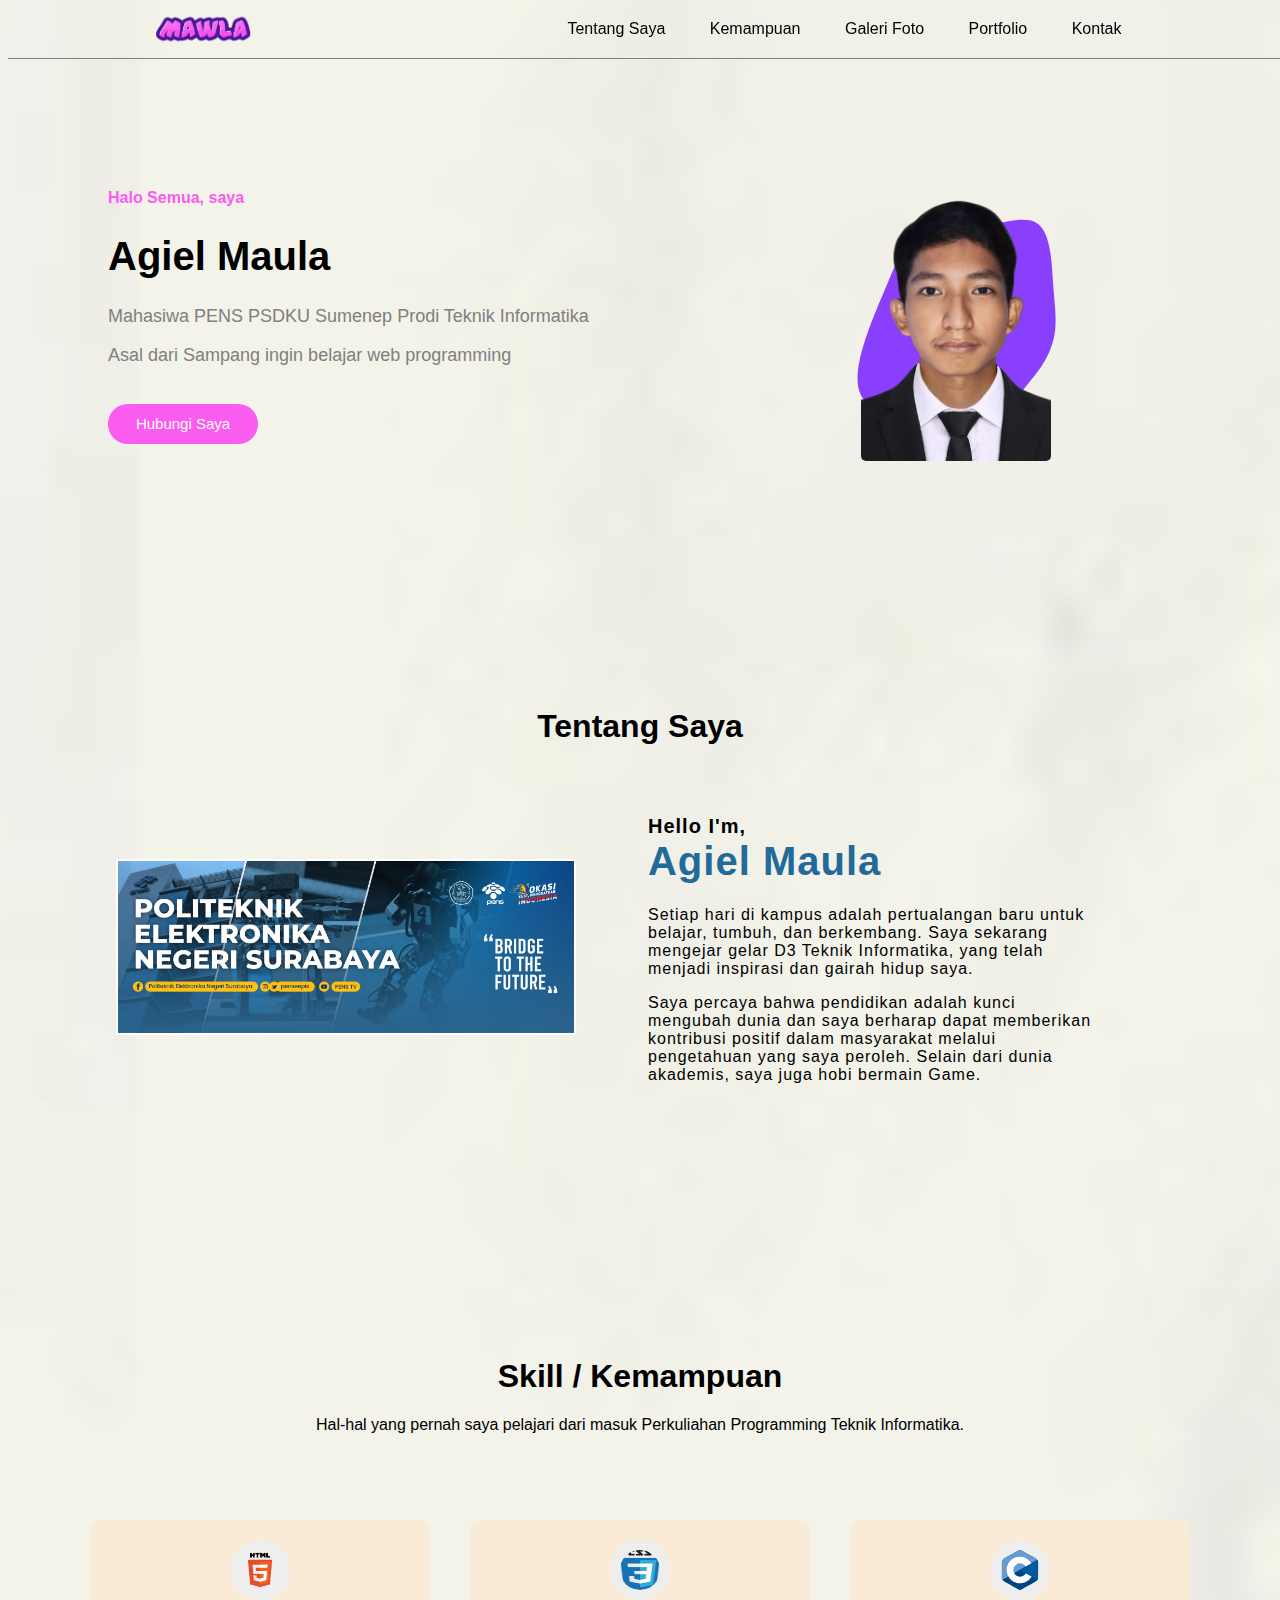
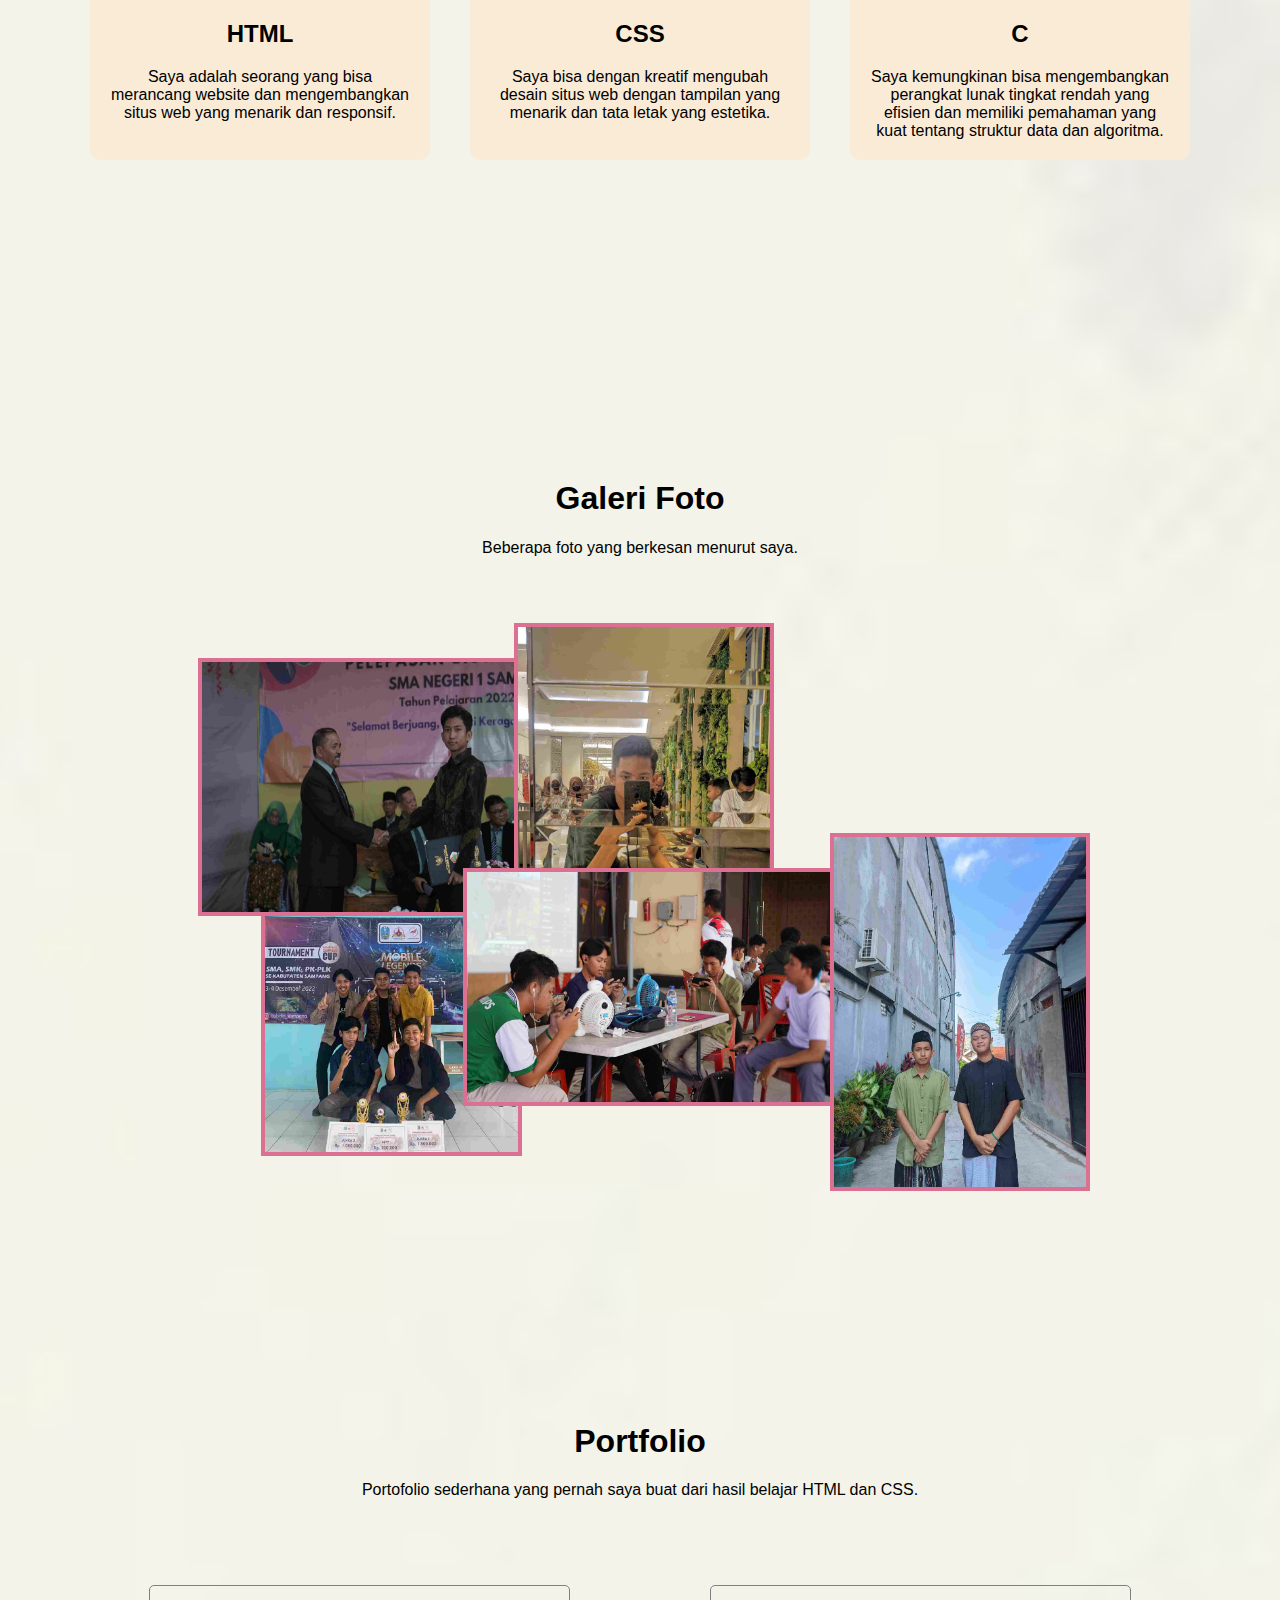
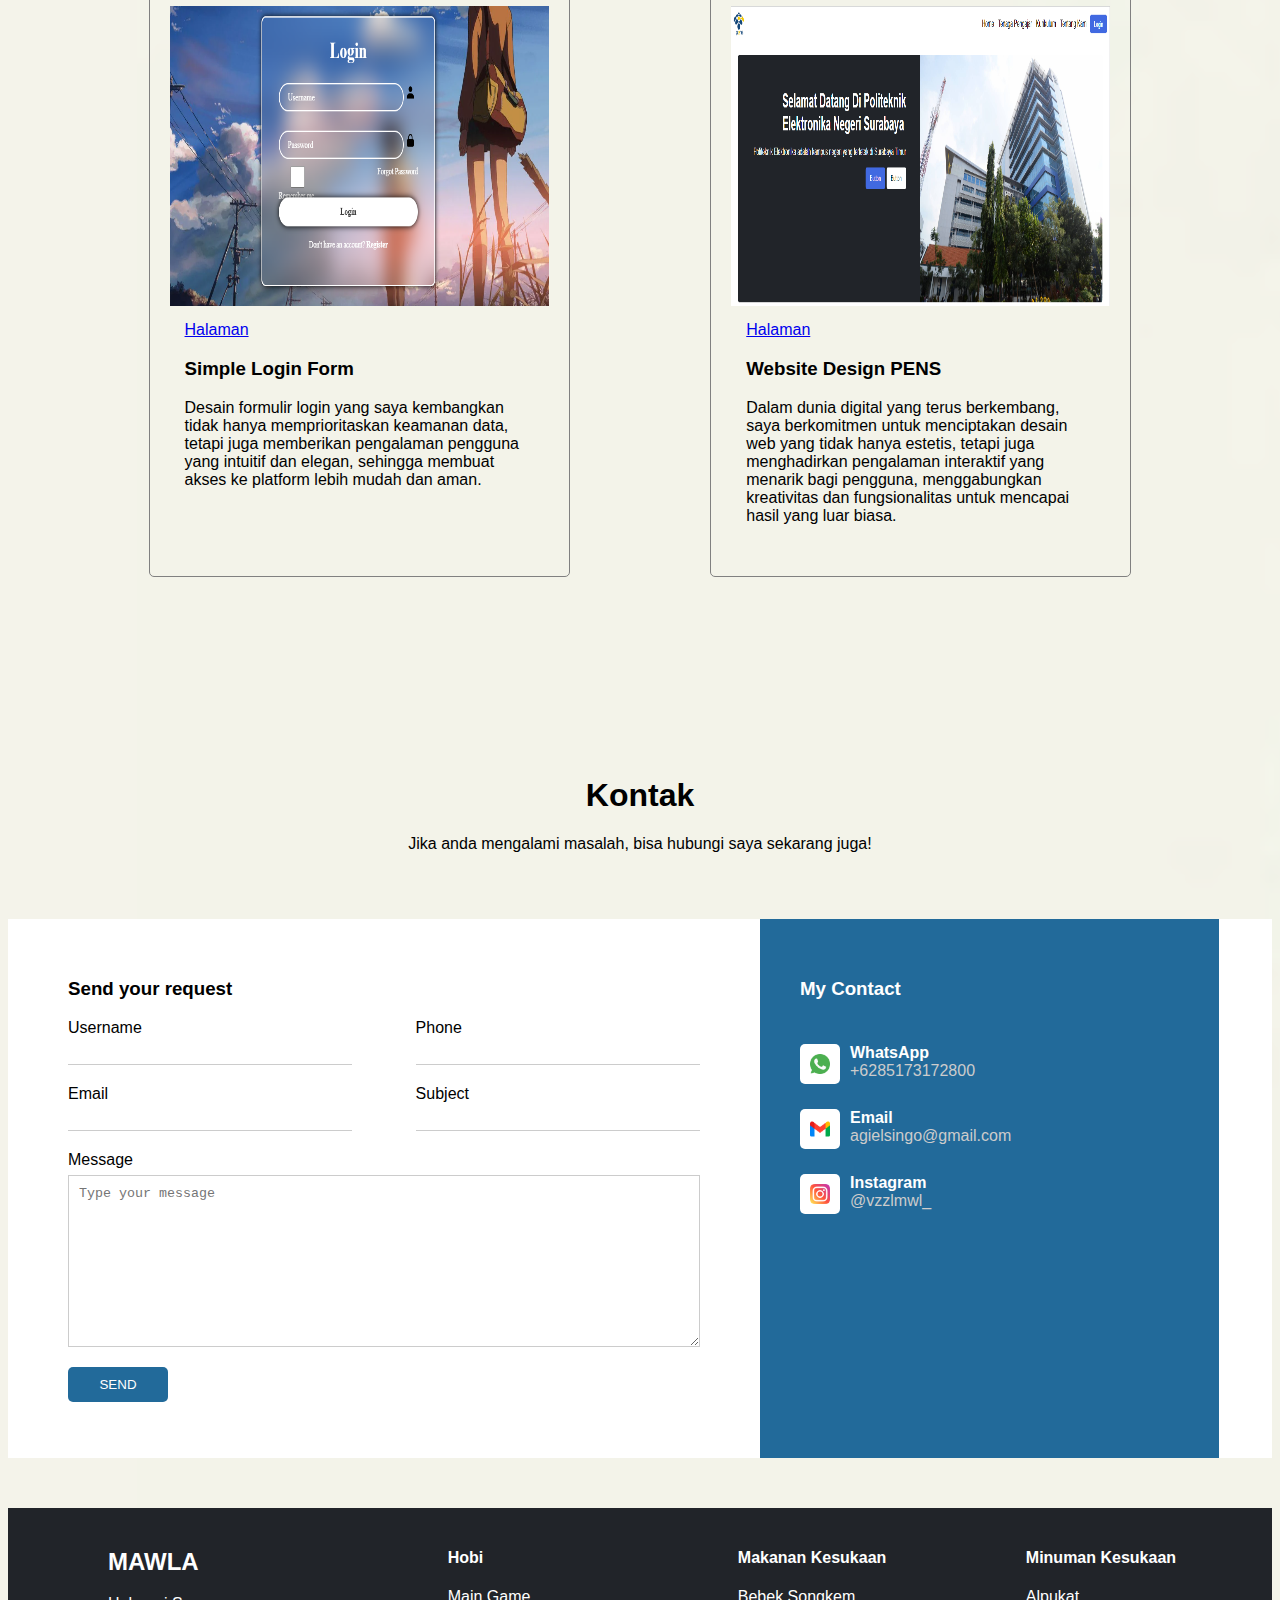
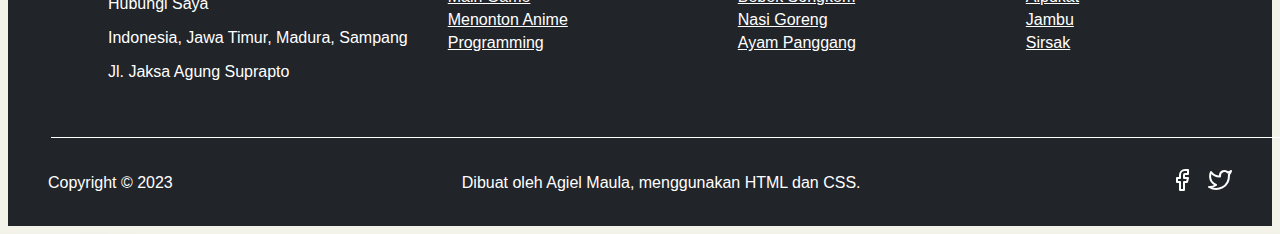
<file: index.html>
<html>

<head>
    <title>Agiel Maula</title>
    <link rel="stylesheet" href="style.css">
</head>

<body>
    <nav class="navbar">
        <img src="foto/mawla.png">
        <div class="nav">
            <a href="#tentang">Tentang Saya</a>
            <a href="#kemampuan">Kemampuan</a>
            <a href="#galeri">Galeri Foto</a>
            <a href="#port">Portfolio</a>
            <a href="#kontak">Kontak</a>
        </div>
    </nav>

    <header class="header">
        <div class="intro">
            <div class="teks">
                <h4>Halo Semua, saya</h4>
                <h1>Agiel Maula</h1>
                <p>Mahasiwa PENS PSDKU Sumenep Prodi Teknik Informatika</p>
                <p>Asal dari Sampang ingin belajar web programming</p>
                <button>Hubungi Saya</button>
            </div>
        </div>

        <div class="foto">
            <div class="foto1">
                <img src="foto/blob.svg">
            </div>
            <div class="foto2">
                <img src="foto/foto.png">
            </div>
        </div>
    </header>

    <section id="tentang">
        <div class="bg">
            <div class="judul">
                <h1>Tentang Saya</h1>
            </div>

            <div class="isi">
                <div class="logo">
                    <img src="foto/pens1.jpg">
                </div>

                <div class="teks2">
                    <h3>Hello I'm,</h3>
                    <h4><span>Agiel Maula</span></h4>
                    <p>Setiap hari di kampus adalah pertualangan baru untuk belajar, tumbuh, dan berkembang. Saya
                        sekarang mengejar gelar D3 Teknik Informatika, yang telah menjadi inspirasi dan gairah hidup
                        saya.</p>
                    <p>Saya percaya bahwa pendidikan adalah kunci mengubah dunia dan saya berharap dapat memberikan
                        kontribusi positif dalam masyarakat melalui pengetahuan yang saya peroleh. Selain dari dunia
                        akademis, saya juga hobi bermain Game.</p>
                </div>
            </div>
        </div>
    </section>

    <section id="kemampuan">
        <div class="judul">
            <h1>Skill / Kemampuan</h1>
            <p>Hal-hal yang pernah saya pelajari dari masuk Perkuliahan Programming Teknik Informatika.</p>
        </div>

        <div class="isinya">
            <div class="content">
                <img src="foto/html.png">
                <h2>HTML</h2>
                <p>Saya adalah seorang yang bisa merancang website dan mengembangkan situs web yang menarik dan
                    responsif.</p>
            </div>

            <div class="content">
                <img src="foto/css.png">
                <h2>CSS</h2>
                <p>Saya bisa dengan kreatif mengubah desain situs web dengan tampilan yang menarik dan tata letak yang
                    estetika.</p>
            </div>

            <div class="content">
                <img src="foto/C.svg">
                <h2>C</h2>
                <p>Saya kemungkinan bisa mengembangkan perangkat lunak tingkat rendah yang efisien dan memiliki
                    pemahaman yang kuat tentang struktur data dan algoritma.</p>
            </div>
        </div>
    </section>

    <section id="galeri">
        <div class="judul">
            <h1>Galeri Foto</h1>
            <p>Beberapa foto yang berkesan menurut saya.</p>
        </div>

        <div class="photo">
            <div>
                <img src="foto/galeri1.jpg" class="galeri1">
            </div>
            <div>
                <img src="foto/galeri2.jpg" class="galeri2">
            </div>
            <div>
                <img src="foto/galeri3.JPG" class="galeri3">
            </div>
            <div>
                <img src="foto/galeri4.JPG" class="galeri4">
            </div>
            <div>
                <img src="foto/galeri6.jpg" class="galeri6">
            </div>
        </div>
    </section>

    <section id="port">
        <div class="judul">
            <h1>Portfolio</h1>
            <p>Portofolio sederhana yang pernah saya buat dari hasil belajar HTML dan CSS.</p>
        </div>

        <div class="porto">
            <div class="portofo">
                <img src="foto/portofolio1.PNG" class="portofolio">
                <div class="isi-porto">
                    <a href="Login form/index.html">Halaman</a>
                    <h3>Simple Login Form</h3>
                    <p>Desain formulir login yang saya kembangkan tidak hanya memprioritaskan keamanan data, tetapi juga
                        memberikan pengalaman pengguna yang intuitif dan elegan, sehingga membuat akses ke platform
                        lebih mudah dan aman.</p>
                </div>
            </div>

            <div class="portofo">
                <img src="foto/portofolio2.PNG" class="portofolio">
                <div class="isi-porto">
                    <a href="Web PENS Design/index.html">Halaman</a>
                    <h3>Website Design PENS</h3>
                    <p>Dalam dunia digital yang terus berkembang, saya berkomitmen untuk menciptakan desain web yang
                        tidak hanya estetis, tetapi juga menghadirkan pengalaman interaktif yang menarik bagi pengguna,
                        menggabungkan kreativitas dan fungsionalitas untuk mencapai hasil yang luar biasa.</p>
                </div>
            </div>
        </div>
    </section>

    <section id="kontak">
        <div class="judul">
            <h1>Kontak</h1>
            <p>Jika anda mengalami masalah, bisa hubungi saya sekarang juga!</p>
        </div>

        <div class="contact-box">
            <div class="contact-left">
                <h3>Send your request</h3>
                <form>
                    <div class="input-row">
                        <div class="input-group">
                            <label>Username</label>
                            <input type="text">
                        </div>
                        <div class="input-group">
                            <label>Phone</label>
                            <input type="text">
                        </div>
                    </div>
                    <div class="input-row">
                        <div class="input-group">
                            <label>Email</label>
                            <input type="text">
                        </div>
                        <div class="input-group">
                            <label>Subject</label>
                            <input type="text">
                        </div>
                    </div>
                    <label>Message</label>
                    <textarea rows="10" placeholder="Type your message"></textarea>
                    <button type="submit" class="kirim">SEND</button>
                </form>
            </div>
            <div class="contact-right">
                <h3>My Contact</h3>
                <div class="data">
                    <div class="icon">
                        <img src="foto/whatsapp.png" class="iconimg">
                        <div class="isine">
                            <b>WhatsApp</b>
                            <a href="https://wa.me/6285173172800">+6285173172800</a>
                        </div>
                    </div>
    
                    <div class="icon">
                        <img src="foto/gmail.png" class="iconimg">
                        <div class="isine">
                            <b>Email</b>
                            <a href="https://mail.google.com/mail/u/0/#inbox?compose=new">agielsingo@gmail.com</a>
                        </div>
                    </div>
    
                    <div class="icon">
                        <img src="foto/instagram.png" class="iconimg">
                        <div class="isine">
                            <b>Instagram</b>
                            <a href="https://instagram.com/vzzlwml_">@vzzlmwl_</a>
                        </div>
                    </div>
                </div>
            </div>
        </div>
    </section>

    <footer class="footer">
		<div class="informasi">
            <div class="departemen1">
                <h2>MAWLA</h2>
                <p>Hubungi Saya</p>
                <p>Indonesia, Jawa Timur, Madura, Sampang</p>
                <p>Jl. Jaksa Agung Suprapto
                </p>
            </div>
			<div class="departemen">
				<ul>
					<h4>Hobi</h4>
					<li><a href="#">Main Game</a></li>
					<li><a href="#">Menonton Anime</a></li>
					<li><a href="#">Programming</a></li>
				</ul>
			</div>

			<div class="departemen">
				<ul>
					<h4>Makanan Kesukaan</h4>
					<li><a href="#">Bebek Songkem</a></li>
					<li><a href="#">Nasi Goreng</a></li>
					<li><a href="#">Ayam Panggang</a></li>
				</ul>
			</div>

			<div class="departemen">
				<ul>
					<h4>Minuman Kesukaan</h4>
					<li><a href="#">Alpukat</a></li>
					<li><a href="#">Jambu</a></li>
					<li><a href="#">Sirsak</a></li>
				</ul>
			</div>
		</div>

		<hr>

		<div class="copyright">
			<p>Copyright © 2023</p>
            <p>Dibuat oleh Agiel Maula, menggunakan HTML dan CSS.</p>
			<div class="sosmed">
				<a href="https://facebook.com"><img src="foto/facebook.svg"></a>
				<a href="https://twitter.com"><img src="foto/twitter.svg"></a>
			</div>
		</div>
	</footer>
</body>

</html>
</file>
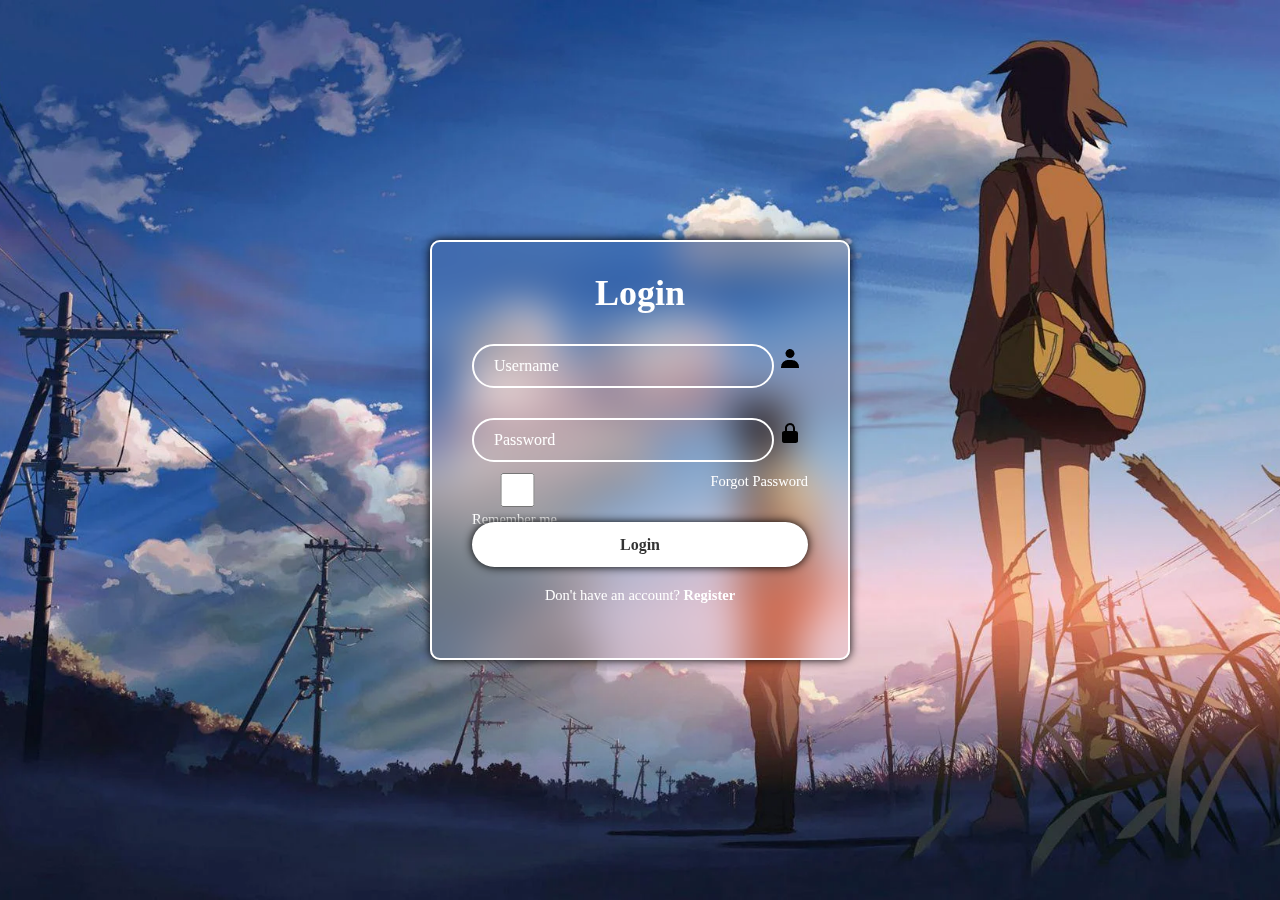
<file: Login form/index.html>
<!DOCTYPE html>
<html lang="en">
<head>
    <meta charset="UTF-8">
    <meta name="viewport" content="width=device-width, initial-scale=1.0"></title>
    <title>Login Form</title>
    <link rel="stylesheet" href="style.css"
    <link href='https://unpkg.com/boxicons@2.1.4/css/boxicons.min.css' rel='stylesheet'>
</head>
<body>
    <div class="wrapper">
        <form action="">
            <h1>Login</h1>
            <div class="input-box">
                <input type="text" placeholder="Username" required>
                <img src="user.png"
            </div>
            <div class="input-box">
                <input type="password" placeholder="Password" required>
                <img src="lock.png"/>
            </div>

            <div class="remember-forgot">
                <label><input type="checkbox">Remember me</label>
                <a href="#">Forgot Password</a>
            </div>
            <button type="submit" class="btn">Login</button>
            <div class="register-link">
                <p>Don't have an account? <a href="#">Register</a></p>
            </div>
        </form>
    </div>
</body>
</html>
</file>
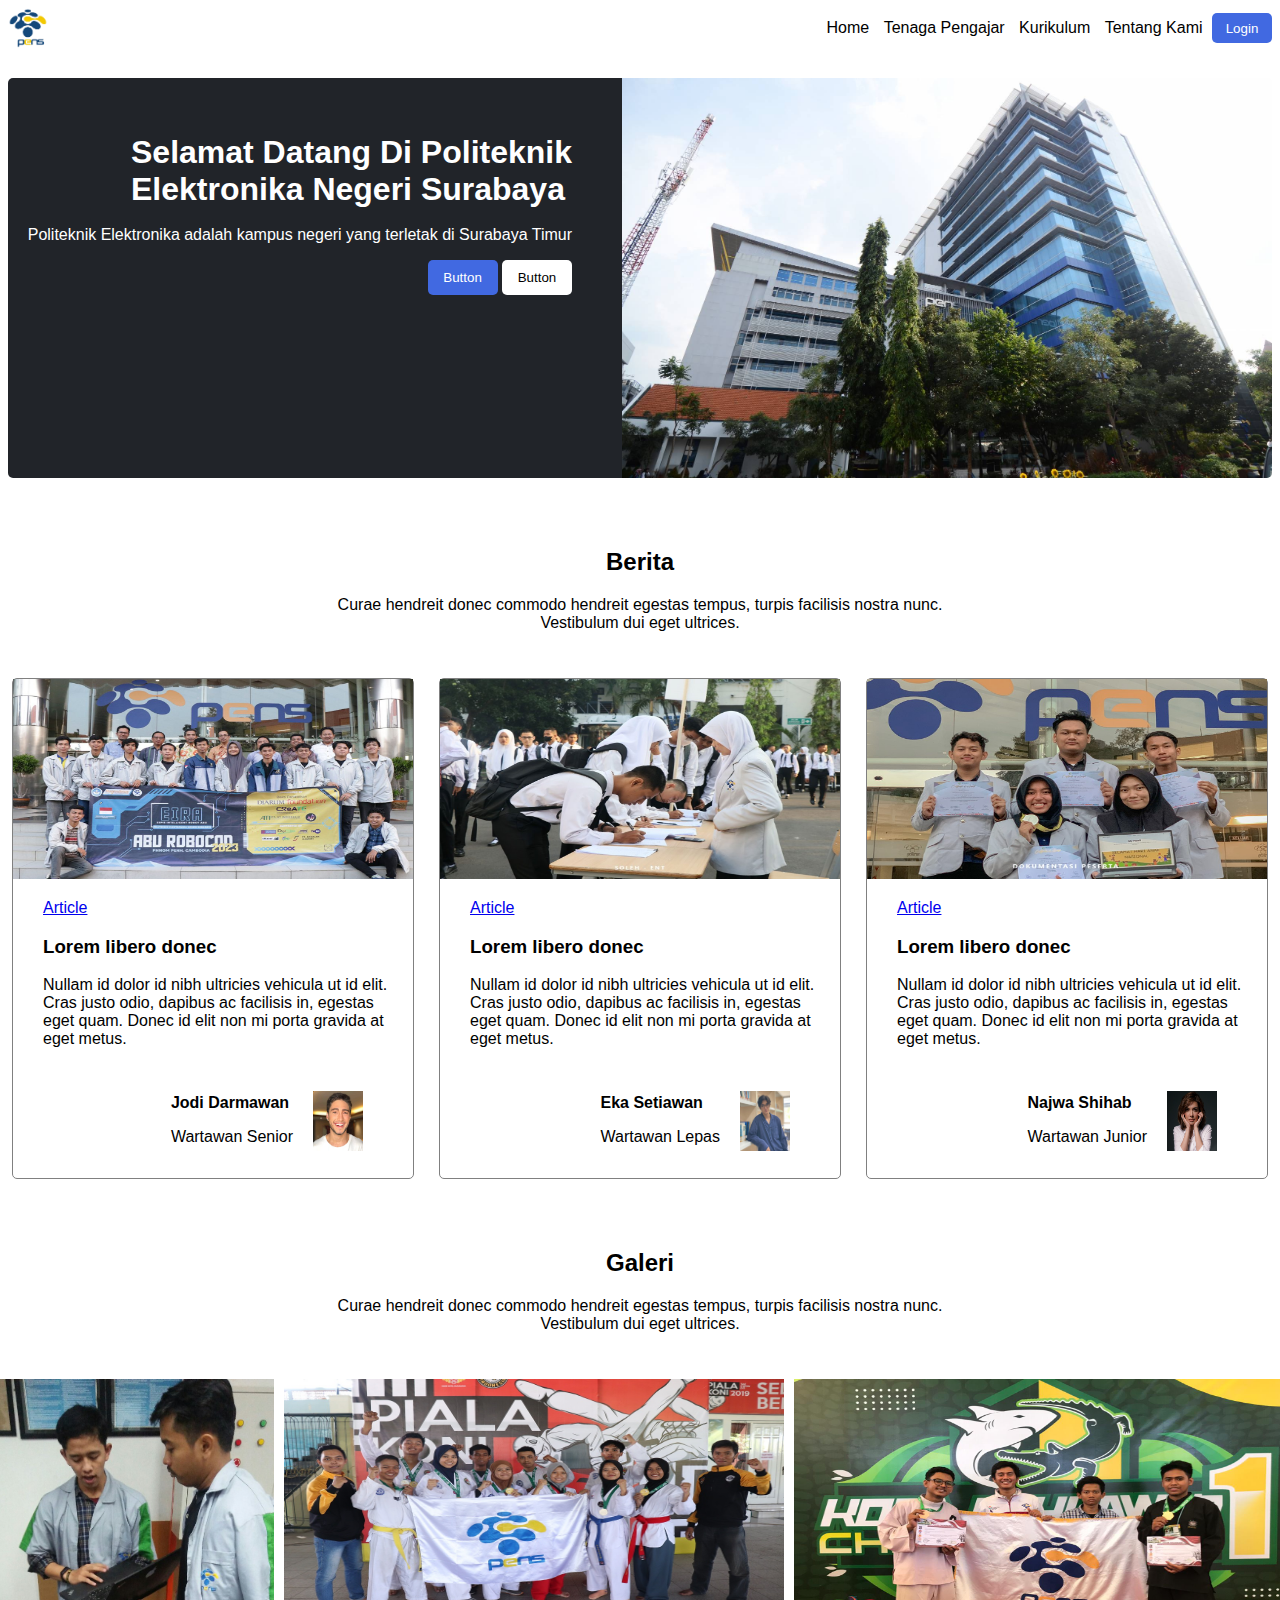
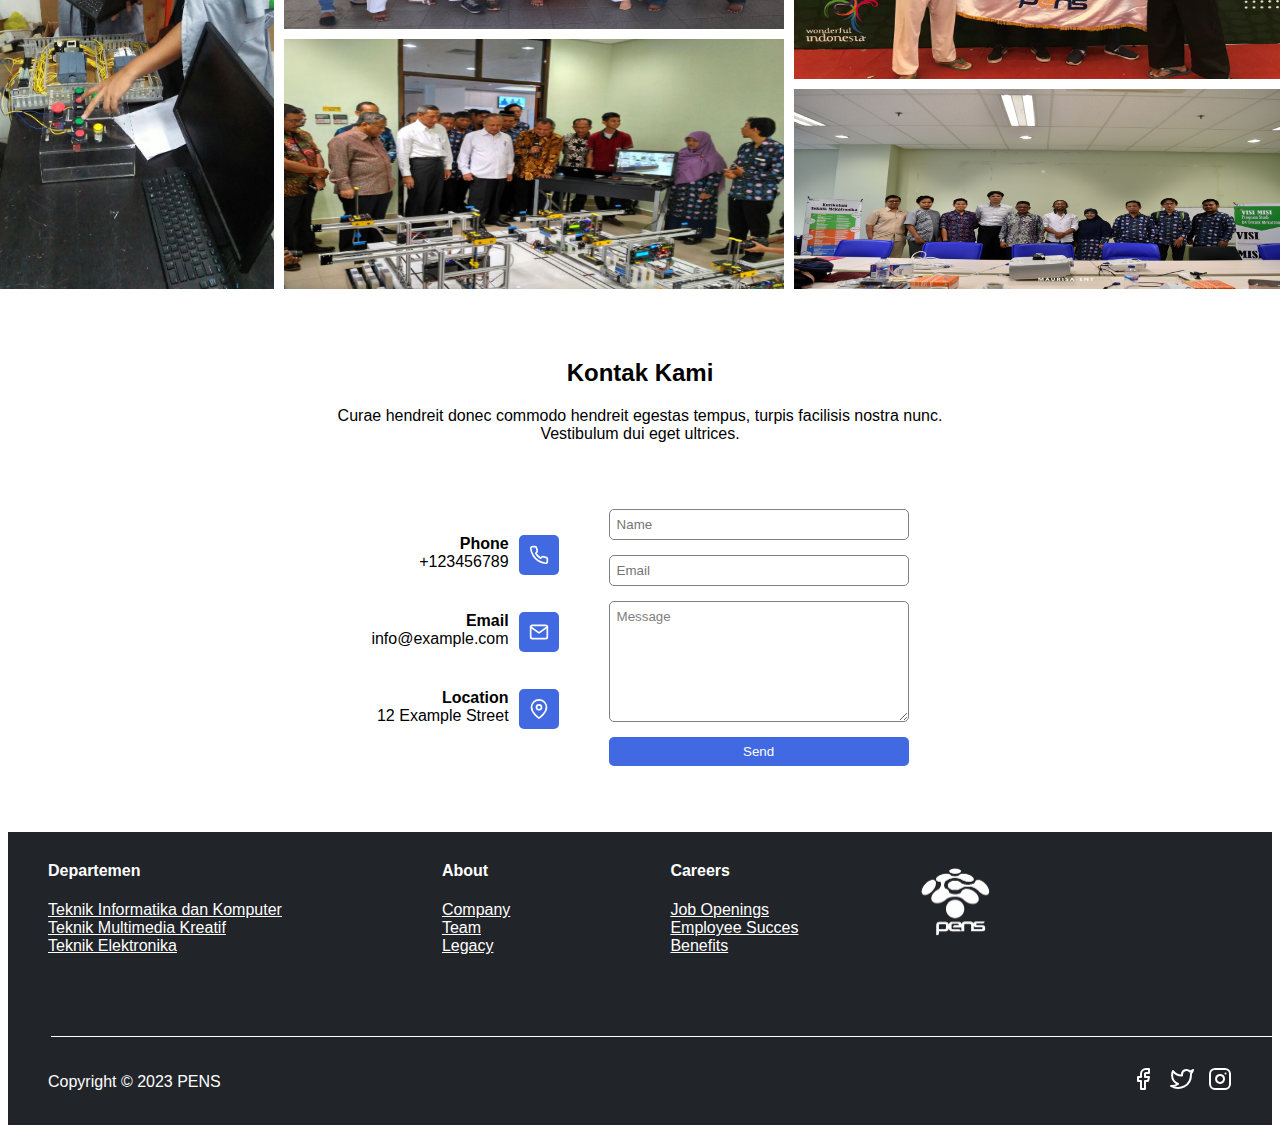
<file: Web PENS Design/index.html>
<html>

<head>
	<title>Latihan Pertemuan 4</title>
	<link rel="stylesheet" href="style.css">
</head>

<body>
	<div class="navbar">
		<img src="logo.png" class="logo">
		<nav class="navigasi">
			<a href="home.html">Home</a>
			<a href="tenagapengajar.html">Tenaga Pengajar</a>
			<a href="kurikulum.html">Kurikulum</a>
			<a href="tentangkami.html">Tentang Kami</a>
			<button class="login">Login</button>
		</nav>
	</div>

	<header class="heading">
		<div class="paragraf">
			<div class="judul">
				<h1>Selamat Datang Di Politeknik <br>Elektronika Negeri Surabaya</h1>
			</div>
			<div class="teks">
				<p>Politeknik Elektronika adalah kampus negeri yang terletak di Surabaya Timur</p>
			</div>
			<div class="tombol">
				<button class="button1">Button</button>
				<button class="button2">Button</button>
			</div>
		</div>
		<div>
			<img src="pens.jpg" class="pens">
		</div>
	</header>

	</div>
	<section class="berita">
		<div class="judulberita">
			<h2>Berita</h2>
			<p>Curae hendreit donec commodo hendreit egestas tempus, turpis facilisis nostra nunc. Vestibulum dui eget
				ultrices.</p>
		</div>

		<div class="isiberita">
			<div class="berita1">
				<img src="article1.jpg" class="article">
				<div class="news">
					<a href="article">Article</a>
					<h3>Lorem libero donec</h3>
					<p>Nullam id dolor id nibh ultricies vehicula ut id elit. Cras justo odio, dapibus ac facilisis in,
						egestas eget quam. Donec id elit non mi porta gravida at eget metus.</p>
				</div>
				<div class="wartawan">
					<ul>
						<li><b>Jodi Darmawan</b></li>
						<li>
							<p>Wartawan Senior</p>
						</li>
					</ul>
					<img src="wartawan1.jpg" class="wartawan_foto">
				</div>
			</div>

			<div class="berita2">
				<img src="article2.jpeg" class="article">
				<div class="news">
					<a href="article">Article</a>
					<h3>Lorem libero donec</h3>
					<p>Nullam id dolor id nibh ultricies vehicula ut id elit. Cras justo odio, dapibus ac facilisis in,
						egestas eget quam. Donec id elit non mi porta gravida at eget metus.</p>
				</div>
				<div class="wartawan">
					<ul>
						<li><b>Eka Setiawan</b></li>
						<li>
							<p>Wartawan Lepas</p>
						</li>
					</ul>
					<img src="wartawan2.jpg" class="wartawan_foto">
				</div>
			</div>

			<div class="berita3">
				<img src="article3.jpg" class="article">
				<div class="news">
					<a href="article">Article</a>
					<h3>Lorem libero donec</h3>
					<p>Nullam id dolor id nibh ultricies vehicula ut id elit. Cras justo odio, dapibus ac facilisis in,
						egestas eget quam. Donec id elit non mi porta gravida at eget metus.</p>
				</div>
				<div class="wartawan">
					<ul>
						<li><b>Najwa Shihab</b></li>
						<li>
							<p>Wartawan Junior</p>
						</li>
					</ul>
					<img src="wartawan3.jpg" class="wartawan_foto">
				</div>

			</div>
		</div>
	</section>

	<section class="galeri">
		<div class="judulgaleri">
			<h2>Galeri</h2>
			<p>Curae hendreit donec commodo hendreit egestas tempus, turpis facilisis nostra nunc. Vestibulum dui eget
				ultrices.</p>
		</div>

		<div class="isigaleri">
			<div>
				<img src="galeri1.jpg" class="galeri1">
			</div>

			<div>
				<div>
					<img src="galeri2.jpg" class="galeri2">
				</div>

				<div>
					<img src="galeri3.jpg" class="galeri3">
				</div>
			</div>

			<div>
				<div>
					<img src="galeri4.jpeg" class="galeri4">
				</div>

				<div>
					<img src="galeri5.jpg" class="galeri5">
				</div>
			</div>
		</div>
	</section>

	<section class="servis">
		<div class="kontak">
			<h2>Kontak Kami</h2>
			<p>Curae hendreit donec commodo hendreit egestas tempus, turpis facilisis nostra nunc. Vestibulum dui eget
				ultrices.</p>
		</div>

		<div class="kontak_isi">
			<div class="data">
				<div class="icon">
					<div class="isi">
						<b>Phone</b>
						<p>+123456789</p>
					</div>
					<img src="phone.svg" class="iconimg">
				</div>

				<div class="icon">
					<div class="isi">
						<b>Email</b>
						<p>info@example.com</p>
					</div>
					<img src="email.svg" class="iconimg">
				</div>

				<div class="icon">
					<div class="isi">
						<b>Location</b>
						<p>12 Example Street</p>
					</div>
					<img src="location.svg" class="iconimg">
				</div>
			</div>

			<form class="kirim">
				<input type="text" placeholder="Name">
				<input type="text" placeholder="Email">
				<textarea name="" id="" cols="30" rows="7">Message</textarea>
				<button class="tombolkirim">Send</button>
			</form>
		</div>
	</section>

	<footer class="footer">
		<div class="informasi">
			<div class="departemen">
				<ul>
					<h4>Departemen</h4>
					<li><a href="#">Teknik Informatika dan Komputer</a></li>
					<li><a href="#">Teknik Multimedia Kreatif</a></li>
					<li><a href="#">Teknik Elektronika</a></li>
				</ul>
			</div>

			<div class="departemen">
				<ul>
					<h4>About</h4>
					<li><a href="#">Company</a></li>
					<li><a href="#">Team</a></li>
					<li><a href="#">Legacy</a></li>
				</ul>
			</div>

			<div class="departemen">
				<ul>
					<h4>Careers</h4>
					<li><a href="#">Job Openings</a></li>
					<li><a href="#">Employee Succes</a></li>
					<li><a href="#">Benefits</a></li>
				</ul>
			</div>

			<div>
				<img src="gambarlogo.png" class="gambarlogo">
			</div>
		</div>

		<hr>

		<div class="copyright">
			<p>Copyright © 2023 PENS</p>
			<div class="sosmed">
				<img src="facebook.svg">
				<img src="twitter.svg">
				<img src="instagram.svg">
			</div>
		</div>
	</footer>
</body>

</html>
</file>
<file: style.css>
body {
    font-family: arial;
    background-image: url('foto/bg1.png');
    background-position: center;
    background-size: cover;
}

.navbar {
    display: flex;
    flex-direction: row;
    justify-content: space-around;
    align-items: center;
    font-family: arial;
    background: transparent;
    backdrop-filter: blur(20px);
    position: fixed;
    top: 0;
    width: 100%;
    z-index: 9999999;
    border-bottom: 1px solid gray;
}

.navbar img {
    width: 100px;
    height: 40px;
}

.navbar a {
    margin: 10px;
    text-decoration: 10px;
    color: black;
    padding: 10px;
    display: inline-block;
}

.nav a:hover {
    border: 2px solid #4c1699;
    border-radius: 10px;
    color:#fa5cef;
    background-color: #4c1699;
    transition: 0.1s;
}

.header button {
    border-radius: 30px;
    padding: 10px;
    width: 150px;
    height: 40px;
    background-color: #fa5cef;
    color: white;
    border: 2px;
    font-size: 15px;
    margin-top: 20px;
    cursor: pointer;
}

.header {
    position: relative;
    display: flex;
    justify-content: center;
    flex-direction: row;
    height: 600px;
}

.intro {
    width: 50%;
}

.foto {
    width: 50%;
    position: relative;
    display: flex;
    justify-content: center;
    flex-direction: column;
}

.foto1 img {
    width: 50%;
    align-self: center;
    position: absolute;
    left: 28%;
    top: 28%;
}

.foto2 img {
    width: 30%;
    position: absolute;
    border-radius: 5px;
    left: 35%;
    top: 28%;
}

.teks {
    position: absolute;
    top: 160px;
    left: 100px;
}

.teks h4 {
    color: #fa5cef;
}

.teks h1 {
    font-size: 40px;
    font-family:Verdana, Geneva, Tahoma, sans-serif;
}

.teks p {
    color:gray;
    font-size: 18px;
}

.bg {
    
    border-radius: 10px;
    width: 95%;
    padding-top: 50px;
    padding-bottom: 50px;
}

.judul {
    text-align: center;
    margin-bottom: 50px;
}

#tentang {
    display: flex;
    flex-direction: column;
    align-items: center;
    width: 100%;
    height: 650px;
}

#tentang h1 {
    margin-top: 50px;
}

.isi {
    display: flex;
    flex-direction: row;
    justify-content: space-evenly;
    width: 95%;
    border-radius: 10px;
}

.logo {
    width: 40%;
    height: 80%;
    position: relative;
    align-self: center;
}

.logo img {
    width: 100%;
    height: 100%;
    border: 2px solid white;
}

.teks2 {
    width: 40%;
    position: relative;
    align-self: center;
    font-family: Verdana, Geneva, Tahoma, sans-serif;
    letter-spacing: 1px;
}

.teks2 h3 {
    font-size: 20px;
    font-family: helvetica;
    margin-bottom: -20px;
}

.teks2 span {
    color: #226a9a;
    font-size: 40px;
}

#kemampuan {
    display: flex;
    flex-direction: column;
}

#kemampuan h1 {
    margin-top: 100px;
}

.isinya {
    position: relative;
    width: 100%;
    display: flex;
    justify-content: center;
    align-items: center;
    margin-bottom: 200px;
}

.content {
    position: relative;
    width: 300px;
    height: 200px;
    padding: 20px;
    margin: 20px;
    text-align: center;
    background-color: antiquewhite;
    border-radius: 10px;
}

.content img {
    position: relative;
    width: 40px;
    height: 40px;
    padding: 10px;
    background: #eee;
    border-radius: 50%;
}

#galeri {
    display: flex;
    flex-direction: column;
    justify-content: center;
}

#galeri h1 {
    margin-top: 100px;
}

.photo {
    display: flex;
    flex-direction: row;
    justify-content: center;
    position: relative;
    height: 700px;
    width: 100%;
}

.photo img {
    border: 4px solid palevioletred;
}


.galeri1 {
    position: absolute;
    width: 20%;
    height: 350px;
    left: 65%;
    top: 30%;
    z-index: 9999;
}

.galeri2 {
    position: absolute;
    width: 20%;
    height: 350px;
    left: 20%;
    top: 25%;
}

.galeri3 {
    position: absolute;
    width: 30%;
    top: 5%;
    height: 250px;
    left: 15%;
}

.galeri4 {
    position: absolute;
    width: 30%;
    height: 230px;
    left: 36%;
    top: 35%;
    z-index: 999;
}

.galeri5 {
    position: absolute;
    width: 30%;
    z-index: 9999;
    top: 10%;
    left: 60%;
    height: 250px;
}

.galeri6 {
    position: absolute;
    width: 20%;
    height: 350px;
    left: 40%;
}

#port {
    display: flex;
    flex-direction: column;
    margin-bottom: 100px;
}

#port h1 {
    margin-top: 100px;
}

.porto {
    display: flex;
    flex-direction: row;
    justify-content: space-evenly;
    margin-top: 20px;
}

.portofo {
    width: 30%;
    border: 1px solid gray;
    border-radius: 5px;
    padding: 20px;
}

.portofolio {
    width: 100%;
    height: 300px;
}

.isi-porto {
    padding: 15px;
}

#kontak {
    display: flex;
    flex-direction: column;
}

#kontak h1 {
    margin-top: 100px;
}

.contact-box {
    background: #fff;
    display: flex;
}

.contact-left {
    flex-basis: 50%;
    padding: 40px 60px;
}

.contact-right {
    flex-basis: 30%;
    padding: 40px;
    background:#226a9a;
    color: #fff;
}

.input-row {
    display: flex;
    justify-content: space-between;
    margin-bottom: 20px;
}

.input-row .input-group {
    flex-basis: 45%;
}

input {
    width: 100%;
    border: none;
    border-bottom: 1px solid #ccc;
    outline: none;
    padding-bottom: 5px;
}

textarea {
    width: 100%;
    border: none;
    border: 1px solid #ccc;
    outline: none;
    padding: 10px;
    box-sizing: border-box;
}

label {
    margin-bottom: 6px;
    display: block;
}

.kirim {
    background: #226a9a;
    width: 100px;
    border: none;
    outline: none;
    color: #fff;
    height: 35px;
    border-radius: 5px;
    margin-top: 20px;
}

.kirim:hover {
    background-color: white;
    border-radius: 5px;
    border: 1px solid black;
    color: black;
}

.iconimg {
    background-color: white;
    height: 20px;
    padding: 10px 10px 10px 10px;
    border-radius:5px;
    margin-top: 25px;
}

.icon {
    display: flex;
}

.isine {
    display: flex;
    flex-direction: column;
    margin-top: 25px;
    margin-left: 10px;
}

.isine p {
    margin-top: 0px;
}

.isine a {
    color: #ccc;
    text-decoration: 10px;
}

.footer {
    background-color: #212429;
    color: white;
    font-family: arial;
    margin-top: 50px;
}

.informasi {
    display: flex;
    flex-direction: row;
    padding-bottom: 20px;
    padding-top: 20px;
    margin-left: 100px;
}

.departemen li {
    color: white;
    list-style: none;
    margin-top: 5px;
    margin-right: 100px;
}

.departemen {
    margin-right: 30px;
}

.gambarlogo {
    width: 25%;
}

hr {
    width: 1250px;
    border: 0px;
    border-bottom: 1px solid white;
    margin: 20px 43px;
}

.departemen li a {
    color: white;
}

.copyright {
    display: flex;
    flex-direction: row;
    justify-content: space-between;
}

.sosmed {
    margin:0px 20px 20px 50px;
    padding: 10px;
}

.sosmed img {
    margin-right:  10px;
}

.copyright p {
    margin-left: 40px;
}
</file>
<file: Web PENS Design/style.css>
.navbar {
    display: flex;
    flex-direction: row;
    justify-content: space-between;
    align-items: center;
}

.logo {
    width: 40px;
    height: 40px;
}

.navigasi {
    font-weight: 100px;
    font-family: arial;
}

.login {
    background-color: royalblue;
    border-radius: 5px;
    width: 60px;
    height: 30px;
    border: 0px;
    color: white;
}

.navigasi a {
    margin: 5px;
    text-decoration: 10px;
    color: black;
}

.heading {
    display: flex;
    flex-direction: row;
    justify-content: center;
    margin-top: 30px;
}

.pens {
    height: 400px;
    width: 650px;
    display: flex;
    border-radius: 0px 5px 5px 0px;
}

.paragraf {
    border-radius: 5px 0px 0px 5px;
    display: flex;
    flex-direction: column;
    background-color: #212429;
    font-family: arial;
    color: white;
    align-items: end;
    height: 400px;
    width: 650px;
}

.button1 {
    background-color: royalblue;
    border-radius: 5px;
    width: 70px;
    height: 35px;
    border: 0px;
    color: white;
}

.button2 {
    background-color: white;
    border-radius: 5px;
    width: 70px;
    height: 35px;
    border: 0px;
    color: black;
}

.tombol {
    margin-right: 50px;
}

.teks {
    margin-right: 50px;
    margin-top: -20px;
}

.judul {
    margin-right: 50px;
    margin-top: 35px;
}

.berita {
    font-family: arial;
    margin-top: 40px;
    display: flex;
    flex-direction: column;
    align-items: center;
}

.judulberita {
    width: 610px;
    margin-top: 10px;
    text-align: center;
}

.isiberita {
    display: flex;
    flex-direction: row;
    justify-content: space-evenly;
    margin-top: 30px;
}

.berita1 {
    border: 1px solid gray;
    margin: 0px 0px 0px 30px;
    border-radius: 5px 5px 5px 5px;
}

.berita2 {
    border: 1px solid gray;
    margin: 0px 25px 0px 25px;
    border-radius: 5px 5px 5px 5px;
}

.berita3 {
    border: 1px solid gray;
    margin: 0px 30px 0px 0px;
    border-radius: 5px 5px 5px 5px;
}

.article {
    height: 200px;
    width: 400px;
    margin-bottom: 20px;
}

.news {
    width: 350px;
    margin-left: 30px;
}

.wartawan {
    display: flex;
    justify-content: end;
    align-items: center;
    margin-right: 50px;
}

ul {
    list-style: none;
    margin-right: 20px;
    margin-top: 30px;
}

.wartawan_foto {
    width: 50px;
    height: 60px;
}

.galeri {
    font-family: arial;
    margin-top: 40px;
    display: flex;
    flex-direction: column;
    align-items: center;
}

.judulgaleri {
    width: 610px;
    margin-top: 10px;
    text-align: center;
}

.isigaleri {
    margin-top: 30px;
    display: flex;

}

.galeri1 {
    height: 510px;
    margin-right: 10px;
}

.galeri2 {
    height: 250px;
    width: 500px;
    margin: 0px 10px 10px 0px;
}

.galeri3 {
    height: 250px;
    width: 500px;
    margin-right: 10px;
}

.galeri4 {
    height: 300px;
    width: 500px;
    margin-bottom: 10px;
}

.galeri5 {
    height: 200px;
    width: 500px;
}

.servis {
    font-family: arial;
    margin-top: 40px;
    display: flex;
    flex-direction: column;
    align-items: center;
}

.kontak {
    width: 610px;
    margin-top: 10px;
    text-align: center;
}

.kontak_isi {
    display: flex;
    flex-direction: row;
    justify-content: center;
    align-items: center;
    margin-top: 50px;
}

.icon {
    display: flex;
    justify-content: end;
}

.isi {
    display: flex;
    flex-direction: column;
    align-items: end;
    margin-right: 10px ;
    margin-top: 25px;
}

.isi p {
    margin-top: 0px;
}

.iconimg {
    background-color: royalblue;
    height: 20px;
    padding: 10px 10px 10px 10px;
    border-radius:5px;
    margin-top: 25px;
}

.tombolkirim {
    width: 300px;
    background-color: royalblue;
    color: white;
    border: 0px;
    padding: 7px;
    border-radius: 5px;
}

.kirim {
    display: flex;
    flex-direction: column;
    align-items: center;
    gap: 15px;
}

.kirim input {
    width: 300px;
    padding: 7px;
    border: 1px solid grey;
    border-radius: 5px;
}

.kirim textarea {
    width: 300px;
    padding: 7px;
    border: 1px solid grey;
    border-radius: 5px;
    font-family: arial;
    color: grey;
}

.data {
    margin: 0px 50px 40px 0px;
}

.footer {
    background-color: #212429;
    color: white;
    font-family: arial;
    margin-top: 50px;
}

.informasi {
    display: flex;
    flex-direction: row;
    align-items: center;
    padding-bottom: 45px;
}

.departemen li {
    color: white;
    margin-right: 100px;
    list-style: none;
    margin-top: 5pxpx;
}

.gambarlogo {
    width: 25%;
}

hr {
    width: 1250px;
    border: 0px;
    border-bottom: 1px solid white;
    margin: 20px 43px;
}

.departemen li a {
    color: white;
}

.copyright {
    display: flex;
    flex-direction: row;
    justify-content: space-between;
}

.sosmed {
    margin:0px 20px 20px 50px;
    padding: 10px;
}

.sosmed img {
    margin-right:  10px;
}

.copyright p {
    margin-left: 40px;
}
</file>
